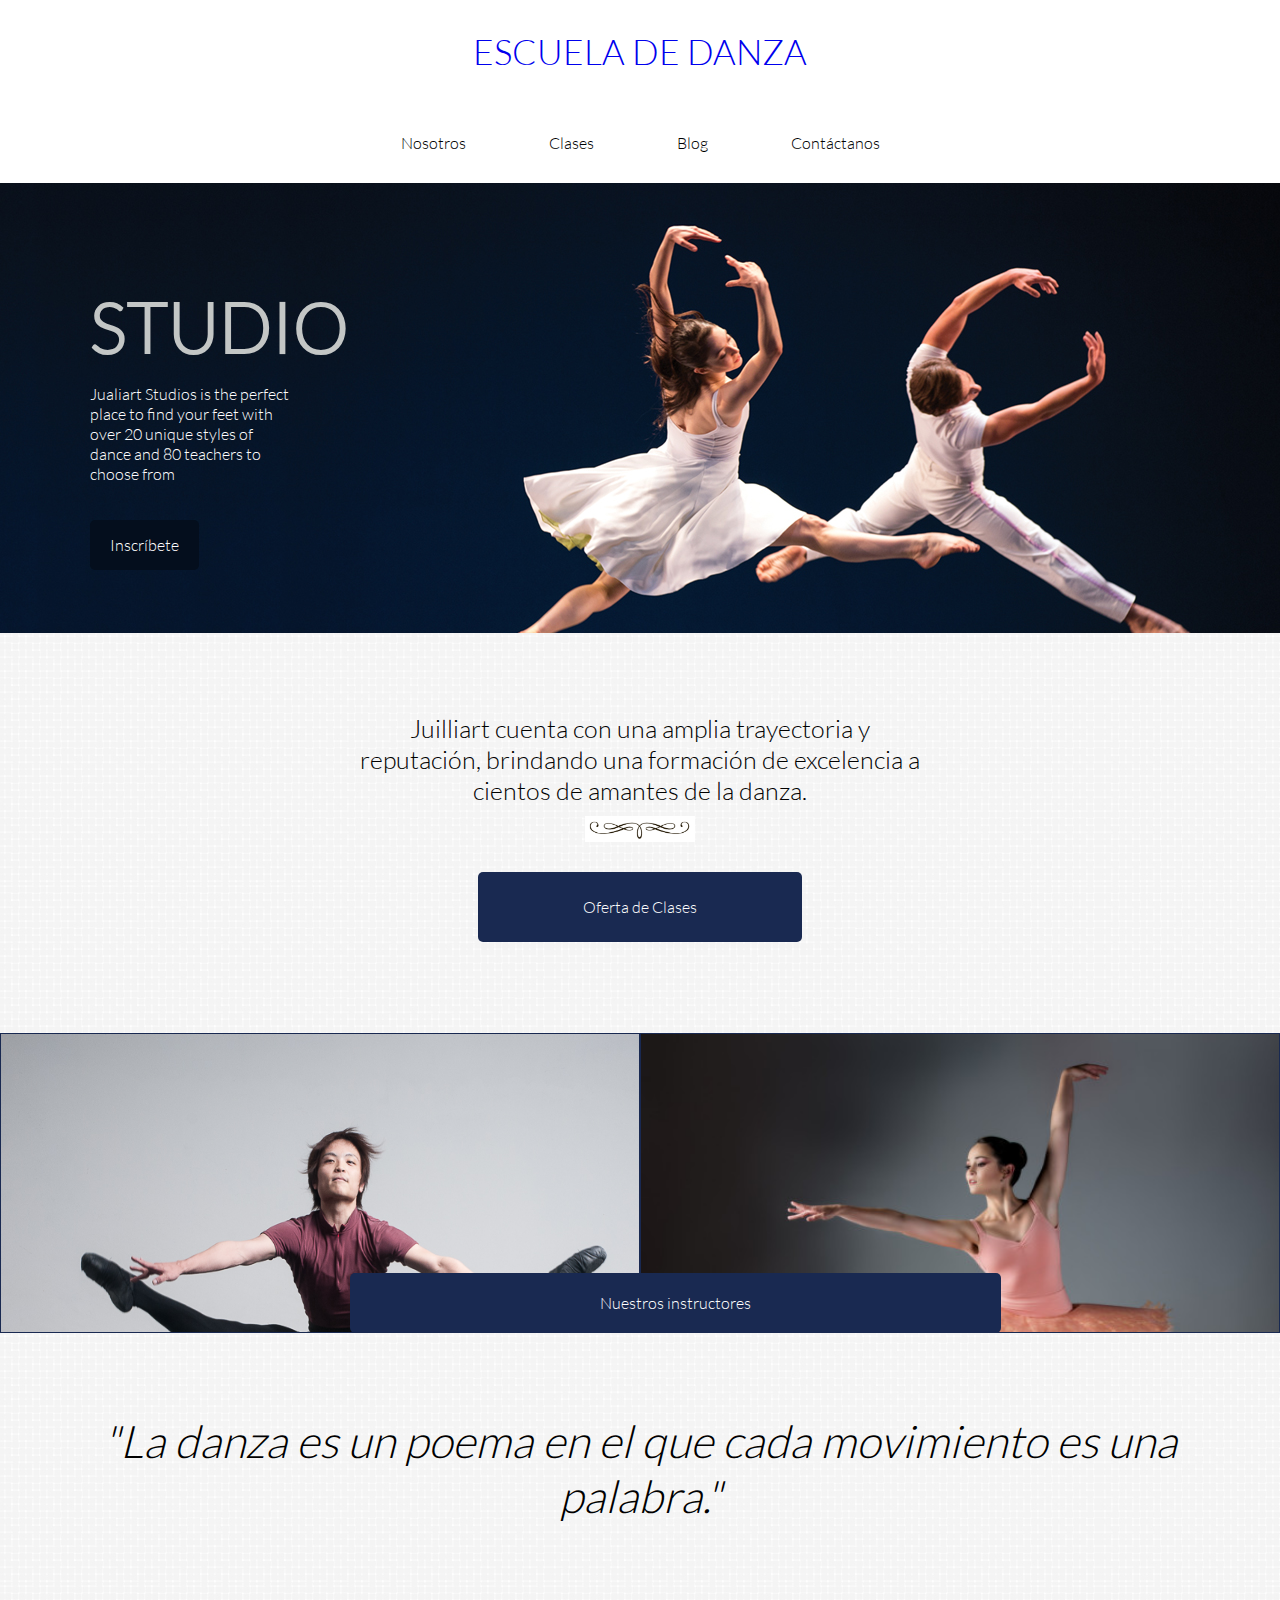
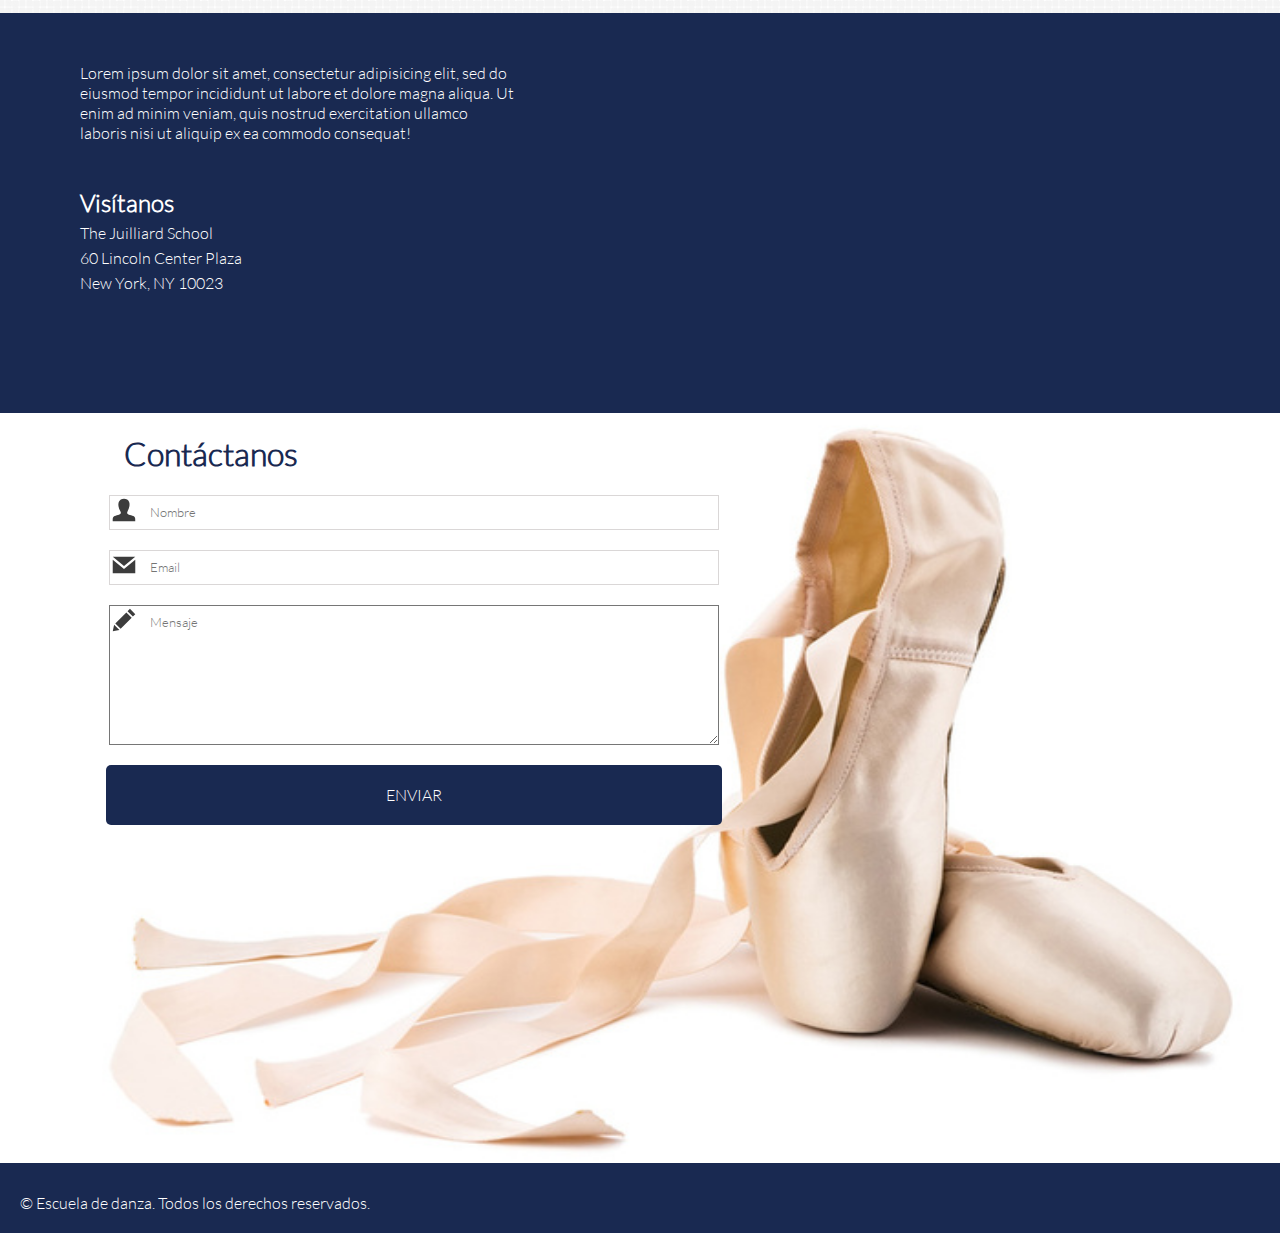
<file: index.html>
<!DOCTYPE html>
<html>
<head>
	<meta charset="UTF-8">
	<title>Escuela de Danza</title>
	<link rel='stylesheet' type='text/css' href='http://fonts.googleapis.com/css?family=Montserrat:400,700'>
	<link rel="stylesheet" type="text/css" href="css/aeon-grid.css">
	<link rel="stylesheet" type="text/css" href="css/utilities.css">
	<link rel="stylesheet" type="text/css" href="css/common.css">
	<link rel="stylesheet" type="text/css" href="css/main.css">
	<link rel="shortcut icon" href="favicon.ico">
</head>
<body class="mg-0">
	<header>
		<div class="container">
			<div class="content">
					<div class="col12 esc-danza text-blue text-center">
						<a href="index.html" class="escuela-danza">ESCUELA DE DANZA</a>
					</div>
				<div class="col12 text-center">
					<nav>
						<a href="nosotros.html" class="a-none-decoration link-cabecera">Nosotros</a>
						<a href="clases.html" class="a-none-decoration link-cabecera">Clases</a>
						<a href="blog.html" class="a-none-decoration link-cabecera">Blog</a>
						<a href="#contactanos" class="a-none-decoration link-cabecera">Contáctanos</a>
					</nav>
				</div>
			</div>
		</div>
	</header>
		<div class="container">
			<div class="col12">
				<div class="img1 img-centro">
					<div>
						<div class="col3 text-white">
							<p class="studio"><b>STUDIO</b></p>
							<p class="txt1">Jualiart Studios is the perfect place to find your feet with over 20 unique styles of dance and 80 teachers to choose from</p>
							<a href="#contactanos">
								<div class="botones b-inscribete">Inscríbete</div>	
							</a>
						</div>
					</div>
				</div>
			</div>
		</div>
	<section>
		<div class="container">
			<div class="col12 background-gray">
				<div class="txt2">Juilliart cuenta con una amplia trayectoria y reputación, brindando una formación de excelencia a cientos de amantes de la danza.</div>
				<div class="col12">
					<img src="img/decoration_1.png" class="img-decoration">
				</div>
				<a href="clases.html">
					<div class="b-oferta-clases botones">Oferta de Clases</div>
				</a>
			</div>
		</div>
	</section>
	<section>
		<div class="container">
			<div class="col12">
				<div class="col6 ballet1"></div>
				<div class="col6 ballet2"></div>
				<a href="nosotros.html #nosotros">
					<div class="b-nuestros-instructores botones">Nuestros instructores</div>
				</a>
			</div>
		</div>
	</section>
	<section>
		<div class="container">
			<div class="col12 section-4">
				<div class="txt4"><i>"La danza es un poema en el que cada movimiento es una palabra."</i></div>
			</div>
		</div>
	</section>
	<section>
		<div class="col12 background-blue">
			<div class="col6">
				<div class="txt5">Lorem ipsum dolor sit amet, consectetur adipisicing elit, sed do eiusmod
				tempor incididunt ut labore et dolore magna aliqua. Ut enim ad minim veniam,
				quis nostrud exercitation ullamco laboris nisi ut aliquip ex ea commodo
				consequat!
					<h2>Visítanos</h2>
					<p class="parrafo-background-blue">The Juilliard School</p>
					<p class="parrafo-background-blue">60 Lincoln Center Plaza</p>
					<p class="parrafo-background-blue">New York, NY 10023</p>
				</div>
			</div>
			<div class="col6">
				<iframe src="https://www.google.com/maps/embed?pb=!1m18!1m12!1m3!1d3901.0806671927103!2d-77.0408047855675!3d-12.10663004631238!2m3!1f0!2f0!3f0!3m2!1i1024!2i768!4f13.1!3m3!1m2!1s0x9105c840cebee031%3A0xd20556c8547f55f8!2sAv.+Pardo+y+Aliaga+601%2C+San+Isidro+15073!5e0!3m2!1ses-419!2spe!4v1470348482039" width="600" height="450" frameborder="0" style="border:0" allowfullscreen class="mapa"></iframe>
			</div>
		</div>
	</section>
	<section>
		<div class="col12 contacto" id="contactanos">
			<div class="col8">
				<h1 class="contactanos text-blue">Contáctanos</h1>
				<form class="form text-center">
					<p>
						<input id="nombre" class="entrada" type="text" placeholder="Nombre">
					</p>
					<p>
						<input id="email" class="entrada" type="text" placeholder="Email">
					</p>
					<p>
						<textarea rows="8" cols="50" placeholder="Mensaje"></textarea>
					</p>
					<a href="#"><div class="boton-enviar">ENVIAR</div></a>
				</form>
			</div>
		</div>
	</section>
	<footer>
		<div class="col12 bck-blue">© Escuela de danza. Todos los derechos reservados.</div>
	</footer>
</body>
</html>
</file>
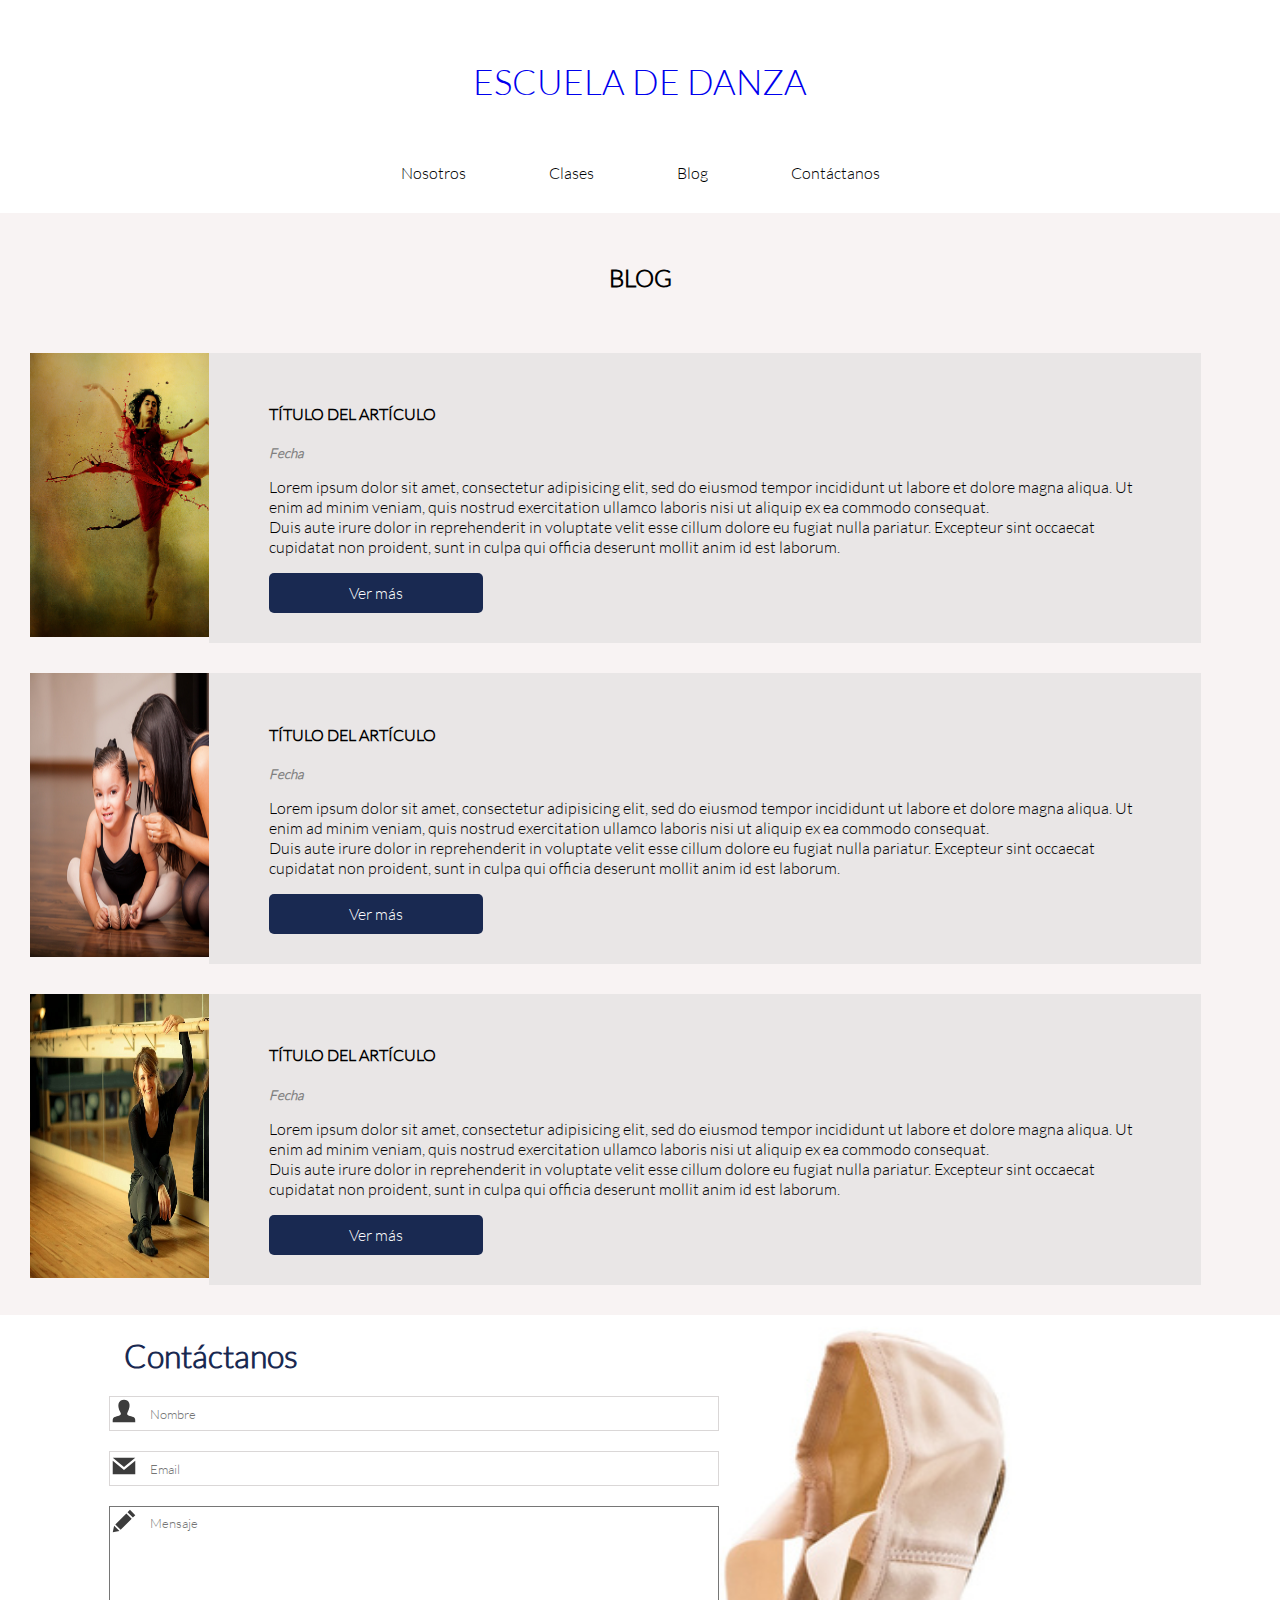
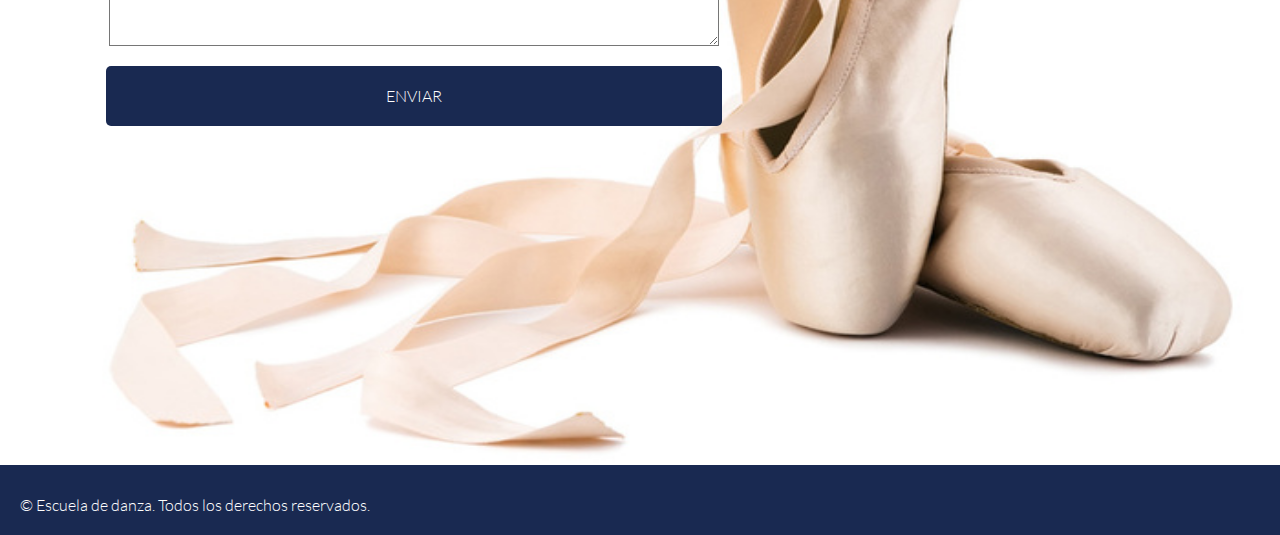
<file: blog.html>
<!DOCTYPE html>
<html>
<head>
	<meta charset="UTF-8">
	<title>Escuela de Danza | Blog</title>
	<link rel='stylesheet' type='text/css' href='http://fonts.googleapis.com/css?family=Montserrat:400,700'>
	<link rel="stylesheet" type="text/css" href="css/aeon-grid.css">
	<link rel="stylesheet" type="text/css" href="css/utilities.css">
	<link rel="stylesheet" type="text/css" href="css/common.css">
	<link rel="stylesheet" type="text/css" href="css/blog.css">
	<link rel="shortcut icon" href="favicon.ico">
</head>
<body class="mg-0">
	<header>
		<div class="container">
			<div class="content">
					<div class="col12 esc-danza text-blue text-center">
						<a href="index.html" class="escuela-danza">ESCUELA DE DANZA</a>
					</div>
				<div class="col12 text-center">
					<nav>
						<a href="nosotros.html" class="a-none-decoration link-cabecera">Nosotros</a>
						<a href="clases.html" class="a-none-decoration link-cabecera">Clases</a>
						<a href="blog.html" class="a-none-decoration link-cabecera">Blog</a>
						<a href="#contactanos" class="a-none-decoration link-cabecera">Contáctanos</a>
					</nav>
				</div>
			</div>
		</div>
	</header>
	<section class="col12 bck-gray-claro">
		<div class="container">
			<h2 class="text-center">BLOG </h2>
			<div class="content clearfix">
				<div class="col2">
					<div class="img-1 img"></div>
				</div>
				<div class="col10">
				<div class="parrafo">
					<h4>TÍTULO DEL ARTÍCULO</h4>
					<h5><i>Fecha</i></h5>
					<p>Lorem ipsum dolor sit amet, consectetur adipisicing elit, sed do eiusmod
					tempor incididunt ut labore et dolore magna aliqua. Ut enim ad minim veniam,
					quis nostrud exercitation ullamco laboris nisi ut aliquip ex ea commodo
					consequat.<br>
					Duis aute irure dolor in reprehenderit in voluptate velit esse
					cillum dolore eu fugiat nulla pariatur. Excepteur sint occaecat cupidatat non
					proident, sunt in culpa qui officia deserunt mollit anim id est laborum.
					</p>
					<div class="boton-ver-mas"><a href="#" class="boton">Ver más</a></div>
				</div>
				</div>
			</div>
			<div class="content clearfix">
				<div class="col2">
					<div class="img-2 img"></div>
				</div>
				<div class="col10">
					<div class="parrafo">
						<h4>TÍTULO DEL ARTÍCULO</h4>
						<h5><i>Fecha</i></h5>
						<p>Lorem ipsum dolor sit amet, consectetur adipisicing elit, sed do eiusmod
						tempor incididunt ut labore et dolore magna aliqua. Ut enim ad minim veniam,
						quis nostrud exercitation ullamco laboris nisi ut aliquip ex ea commodo
						consequat.<br>
						Duis aute irure dolor in reprehenderit in voluptate velit esse
						cillum dolore eu fugiat nulla pariatur. Excepteur sint occaecat cupidatat non
						proident, sunt in culpa qui officia deserunt mollit anim id est laborum.
						</p>
						<div class="boton-ver-mas"><a href="#" class="boton">Ver más</a></div>
					</div>
				</div>
			</div>
			<div class="content clearfix">
				<div class="col2">
					<div class="img-3 img"></div>
				</div>
				<div class="col10">
					<div class="parrafo">
						<h4>TÍTULO DEL ARTÍCULO</h4>
						<h5><i>Fecha</i></h5>
						<p>Lorem ipsum dolor sit amet, consectetur adipisicing elit, sed do eiusmod
						tempor incididunt ut labore et dolore magna aliqua. Ut enim ad minim veniam,
						quis nostrud exercitation ullamco laboris nisi ut aliquip ex ea commodo
						consequat.<br>
						Duis aute irure dolor in reprehenderit in voluptate velit esse
						cillum dolore eu fugiat nulla pariatur. Excepteur sint occaecat cupidatat non
						proident, sunt in culpa qui officia deserunt mollit anim id est laborum.
						</p>
						<div class="boton-ver-mas"><a href="#" class="boton">Ver más</a></div>
					</div>
				</div>
			</div>
		</div>
	</section>
	<section>
		<div class="col12 contacto" id="contactanos">
			<div class="col8">
				<h1 class="contactanos text-blue">Contáctanos</h1>
				<form class="form text-center">
					<p>
						<input id="nombre" class="entrada" type="text" placeholder="Nombre">
					</p>
					<p>
						<input id="email" class="entrada" type="text" placeholder="Email">
					</p>
					<p>
						<textarea rows="8" cols="50" placeholder="Mensaje"></textarea>
					</p>
					<a href="#"><div class="boton-enviar">ENVIAR</div></a>
				</form>
			</div>
		</div>
	</section>
	<footer>
		<div class="col12 bck-blue">© Escuela de danza. Todos los derechos reservados.</div>
	</footer>
</body>
</html>
</file>
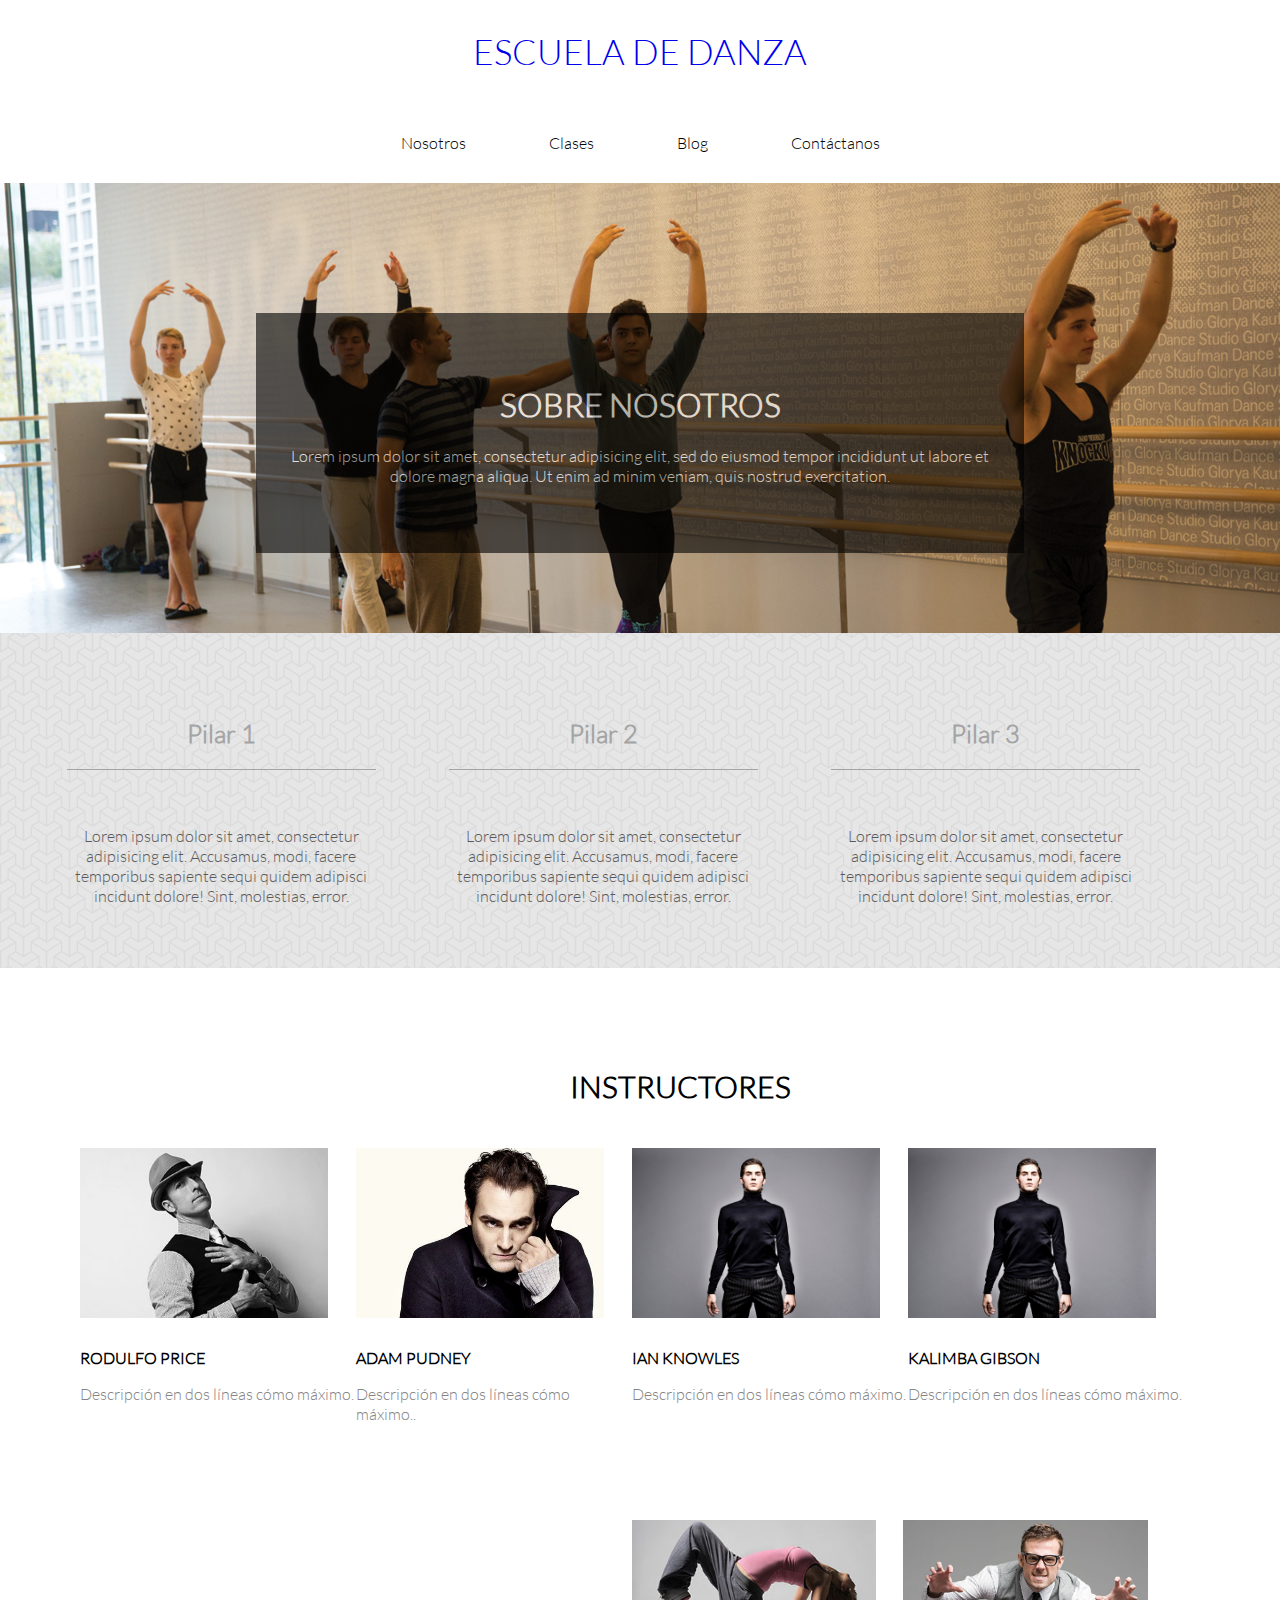
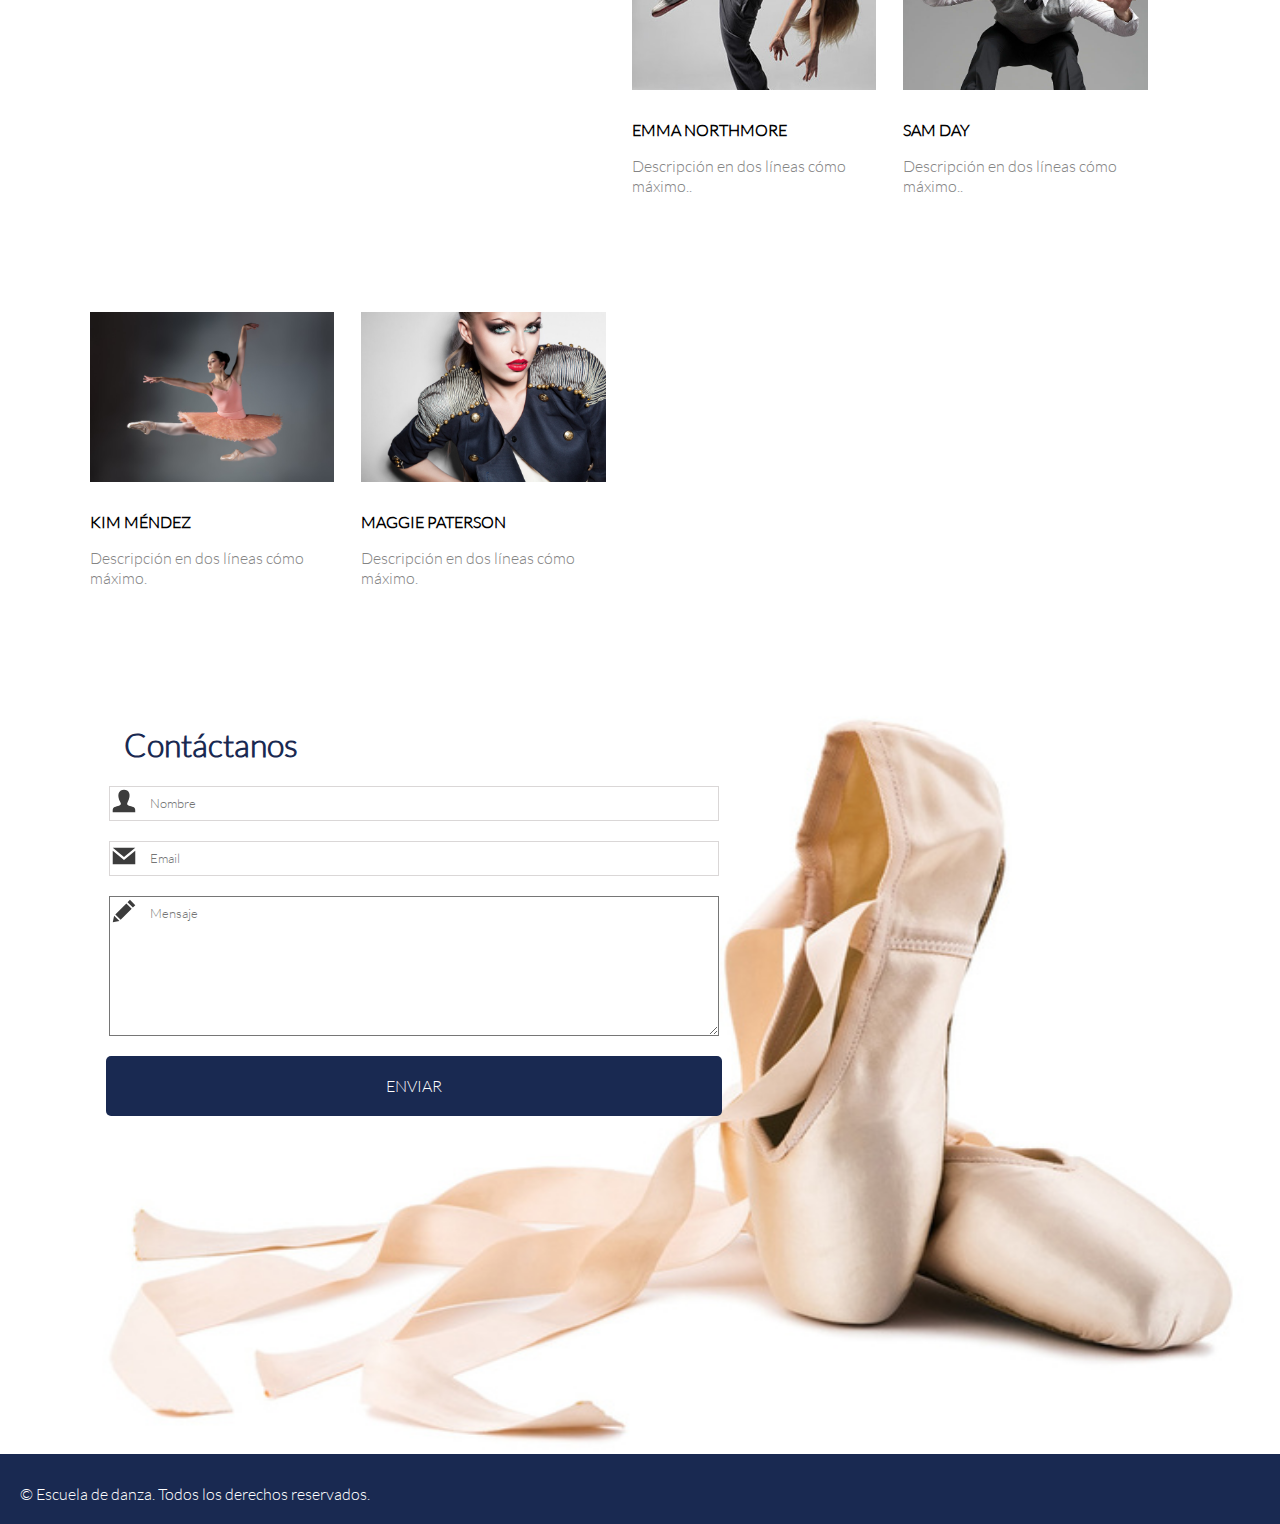
<file: nosotros.html>
<!DOCTYPE html>
<html>
<head>
	<meta charset="UTF-8">
	<title>Escuela de Danza| Nosotros</title>
	<link rel='stylesheet' type='text/css' href='http://fonts.googleapis.com/css?family=Montserrat:400,700'>
	<link rel="stylesheet" type="text/css" href="css/aeon-grid.css">
	<link rel="stylesheet" type="text/css" href="css/utilities.css">
	<link rel="stylesheet" type="text/css" href="css/common.css">
	<link rel="stylesheet" type="text/css" href="css/nosotros.css">
	<link rel="shortcut icon" href="favicon.ico">
</head>
<body class="mg-0">
	<header>
		<div class="container">
			<div class="content">
					<div class="col12 esc-danza text-blue text-center">
						<a href="index.html" class="escuela-danza">ESCUELA DE DANZA</a>
					</div>
				<div class="col12 text-center">
					<nav>
						<a href="nosotros.html" class="a-none-decoration link-cabecera">Nosotros</a>
						<a href="clases.html" class="a-none-decoration link-cabecera">Clases</a>
						<a href="blog.html" class="a-none-decoration link-cabecera">Blog</a>
						<a href="#contactanos" class="a-none-decoration link-cabecera">Contáctanos</a>
					</nav>
				</div>
			</div>
		</div>
	</header>
	<section>
		<div class="container">
			<div class="content col12">
				<div class="col12 nosotros">
					<div class="cuadrado-negro text-white text-center">
						<h1>SOBRE NOSOTROS</h1>
						<p>Lorem ipsum dolor sit amet, consectetur adipisicing elit, sed do eiusmod
							tempor incididunt ut labore et dolore magna aliqua. Ut enim ad minim veniam,
							quis nostrud exercitation.</p>
						</div>
					</div>
				</div>
			</div>
	</section>
	<section class="section1">
		<div class="container">
			<div class="content">
				<div class="col4 pilares">
					<h3 class="pilar">Pilar 1</h3>
					<p>Lorem ipsum dolor sit amet, consectetur adipisicing elit. Accusamus, modi, facere temporibus sapiente sequi quidem adipisci incidunt dolore! Sint, molestias, error.</p>
				</div>
				<div class="col4 pilares">
					<h3 class="pilar">Pilar 2</h3>
					<p>Lorem ipsum dolor sit amet, consectetur adipisicing elit. Accusamus, modi, facere temporibus sapiente sequi quidem adipisci incidunt dolore! Sint, molestias, error.</p>
				</div>
				<div class="col4 pilares">
					<h3 class="pilar">Pilar 3</h3>
					<p>Lorem ipsum dolor sit amet, consectetur adipisicing elit. Accusamus, modi, facere temporibus sapiente sequi quidem adipisci incidunt dolore! Sint, molestias, error.</p>
				</div>
			</div>
		</div>
	</section>
	<section class="section2">
		<div class="container">
			<div class="titulo">
				<div class="col12" id="nosotros"><strong>INSTRUCTORES</strong></div>
			</div>
			<div class="container">
				<div class="col3">
					<div class="instructor-1 instructor"></div>
					<h4>RODULFO PRICE</h4>
					<p>Descripción en dos líneas cómo máximo.</p>
				</div>
				<div class="col3">
					<div class="instructor-2 instructor"></div>
					<h4>ADAM PUDNEY</h4>
					<p>Descripción en dos líneas cómo máximo..</p>
				</div>
				<div class="col3">
					<div class="instructor-3 instructor"></div>
					<h4>IAN KNOWLES</h4>
					<p>Descripción en dos líneas cómo máximo.</p>					
				</div>
				<div class="col3">
					<div class="instructor-3 instructor"></div>
					<h4>KALIMBA GIBSON</h4>
					<p>Descripción en dos líneas cómo máximo.</p>	
				</div>
			</div>
			<div class="content">
				<div class="col3">
					<div class="instructor-5 instructor"></div>
					<h4>EMMA NORTHMORE</h4>
					<p>Descripción en dos líneas cómo máximo..</p>
				</div>
				<div class="col3">
					<div class="instructor-6 instructor"></div>
					<h4>SAM DAY</h4>
					<p>Descripción en dos líneas cómo máximo..</p>
				</div>
				<div class="col3">
					<div class="instructor-7 instructor"></div>
					<h4>KIM MÉNDEZ</h4>
					<p>Descripción en dos líneas cómo máximo.</p>					
				</div>
				<div class="col3">
					<div class="instructor-8 instructor"></div>
					<h4>MAGGIE PATERSON</h4>
					<p>Descripción en dos líneas cómo máximo.</p>	
				</div>
			</div>
		</div>
	</section>
	<section>
		<div class="col12 contacto" id="contactanos">
			<div class="col8">
				<h1 class="contactanos text-blue">Contáctanos</h1>
				<form class="form text-center">
					<p>
						<input id="nombre" class="entrada" type="text" placeholder="Nombre">
					</p>
					<p>
						<input id="email" class="entrada" type="text" placeholder="Email">
					</p>
					<p>
						<textarea rows="8" cols="50" placeholder="Mensaje"></textarea>
					</p>
					<a href="#"><div class="boton-enviar">ENVIAR</div></a>
				</form>
			</div>
		</div>
	</section>
	<footer>
		<div class="col12 bck-blue">© Escuela de danza. Todos los derechos reservados.</div>
	</footer>
</body>
</html>
</file>
<file: css/aeon-grid.css>
/*
      Responsive Aeon Grid System v1.0.0
      Designed & Built by Fernando Monteiro, http://www.newaeonweb.com.br
      Licensed under MIT license, http://opensource.org/licenses/mit-license.php

      Base stylesheet with CSS Reset, grid and progressive responsiveness
      */

/* Simple reset just for Body element
  ============================================================================================== */
*,
*:before,
*:after {
  -webkit-box-sizing: border-box;
  -moz-box-sizing: border-box;
  box-sizing: border-box;
}
body {
  margin: 0;
  padding: 0;
  border: 0;
  font-size: 100%;
  font: inherit;
  vertical-align: baseline;
}
/* Container Bases
  ============================================================================================== */

.container {
  margin: 0 auto;
  width: 100%;
}
.content {
  max-width: 100%;
  margin: 0 10px;
}
/* Grid Variable
  ============================================================================================== */
[class*="col"] {
  display: inline;
  float: left;
  position: relative;
}
[class*="col"]:last-child {
  margin-right: 0;
}
/* General Grid
  ============================================================================================== */

.col1 {
  width: 6.333%;
}
.col2 {
  width: 14.667%;
}
.col3 {
  width: 23%;
}
.col4 {
  width: 31.333%;
}
.col5 {
  width: 39.667%;
}
.col6 {
  width: 48%;
}
.col7 {
  width: 56.333%;
}
.col8 {
  width: 64.667%;
}
.col9 {
  width: 73%;
}
.col10 {
  width: 81.333%;
}
.col11 {
  width: 89.667%;
}
.col12 {
  margin-left: 0;
  width: 100%;
}
/* General small screen Mobile
  ============================================================================================== */

@media handheld, only screen and (max-width: 768px) {
  body {
    font-size: 1.0em;
    -webkit-text-size-adjust: none;
    -ms-text-size-adjust: none;
  }
  .content {
    width: 100%;
    min-width: 0;
    margin-left: 0;
    margin-right: 0;
    padding-left: 0;
    padding-right: 0;
  }
  .col1,
  .col2,
  .col3,
  .col4,
  .col5,
  .col6,
  .col7,
  .col8,
  .col9,
  .col10,
  .col11,
  .col12 {
    width: 98%;
  }
}
/* Clear Helpers
  ============================================================================================== */

.clear {
  clear: both;
  display: block;
  overflow: hidden;
  visibility: hidden;
  width: 0;
  height: 0;
}
.clearfix {
  *zoom: 1;
}
.clearfix:before,
.clearfix:after {
  display: table;
  content: "";
  line-height: 0;
}
.clearfix:after {
  clear: both;
}
/* Media - Fluid Images - Video
  ============================================================================================== */

figure {
  margin: 0;
}
object,
embed,
video {
  max-width: 100%;
  _width: 100%;
}
/* Fluid images */

img {
  border: 0;
  -ms-interpolation-mode: bicubic;
}
/* Improve IE's resizing of images */

svg:not(:root) {
  overflow: hidden;
}
/* Correct IE9 overflow */

img {
  -moz-box-sizing: border-box;
  box-sizing: border-box;
  max-width: 100%;
  _width: 100%;
  height: auto;
  vertical-align: middle;
}
img[src*="maps.gstatic.com"],
img[src*="googleapis.com"] {
  max-width: none;
}
</file>
<file: css/utilities.css>
/*Global*/
*{
	font-family: "Latolight";
}

@font-face{
	font-family: LatoHeavy;
	src: url(../fonts/LatoHeavy.ttf);
}
@font-face{
	font-family:Latolight ;
	src: url(../fonts/Latolight.ttf);
}
@font-face{
	font-family: DolceVita;
	src: url(../fonts/DolceVita.ttf);
}
@font-face{
	font-family: Neoteric-Bold;
	src: url(../fonts/Neoteric-Bold.ttf);
}

/* Shortcuts */

.pd-0{
	padding: 0;
}
.pt-5{
	padding-top: 5%;
}
.pb-5{
	padding-bottom: 5%;
}
.mg-0{
	margin: 0;
}
.w-100{
	width: 100%;
}
.lh{
	line-height: 1.5;
}
.text-center{
	text-align: center;
}
.text-left{
	text-align: left;
}
.text-white{
	color: white;
}
.text-gray{
	color: rgb(83, 88, 95);
}
.text-blue{
 color: #192951;
}
.a-none-decoration{
	text-decoration: none;
}
.bg-gray{
	background-color: rgb(244, 244, 244);
}
.bg-img-block{
	background-size: cover;
	background-repeat: no-repeat;
	background-position: center;
}
</file>
<file: css/common.css>
*{
	text-decoration: none;
}
.img-centro{

}
.link-cabecera:link{
	color: black;
}
nav{
	margin: 30px 0px;
}
.link-cabecera{
	margin: 30px 40px;
}
.escuela-danza{
	display: inline-block;
}
.esc-danza{
	margin: 30px 0;
	font-size: 35px;
}
.escuela-danza:hover, .escuela-danza:link, .escuela-danza:linked{
	color: #192951;
}
.contacto{
	background-image:url("../img/shoes_1.jpg");
	width: 100%;
	height: 750px;
	background-size:100% 750px;
	background-repeat: no-repeat;
}
.entrada{
	background-image: url("../iconos/name.svg");
	width:610px;
	height: 35px;
	background-repeat: no-repeat;
	background-size:28px;
	border: 1px solid #DAD7D7;
	padding-left:40px;
}
#email{
	background-image: url("../iconos/email.svg");
}
textarea{
	width: 610px;
	padding-left: 40px;
	padding-top: 8px;
	background-image: url("../iconos/comment.svg");
	background-repeat: no-repeat;
	background-size: 28px;
}
.fondo-contacto {
	padding-top: 40px;
}
.form p{
	margin-top: 20px;
}
.contactanos{
	padding-left: 15%;
}
.boton-enviar{
	display: inline-block;
	padding: 20px 280px;
	color: white;
	background-color: #192951;
	border-radius: 5px;

}
.bck-blue{
	background-color: #192951;
	padding:30px 20px 20px 20px;
	color: white;
}
</file>
<file: css/main.css>
.img1{
	background-image: url(../img/dance_1.jpg);
	background-repeat: no-repeat;
	width: 100%;
	height: 450px;
	display: block;
}

.studio{
	font-size: 70px;
	color: #C3C6C5;
	padding: 100px 0px 0px 90px;
	margin: 0px;
}

.botones{
	display: inline-block;
	border-radius: 5px;
	background-color: #192951;
	text-align: center;
	color: white;
}

.b-inscribete{
	padding:15px 20px;
	margin-left: 90px;
	background-color: #040E1D;
}

.background-gray{
	background-image: url("../img/textura_2.jpg");
	text-align: center;
	height: 400px;
}

.b-oferta-clases{
	padding:25px 105px;
	
}

.img-decoration{
	width: 110px;
	padding: 10px 0px 30px 0px;
}

.txt1{
	padding: 0px 0px 20px 90px;
}

.txt2{
	font-size: 25px;
	padding: 80px 350px 0px 350px;
}

.txt4{
	font-size: 45px;
	padding: 80px 100px 0px 100px;
	height: 100px;
}

.b-nuestros-instructores{
	padding: 20px 250px;
	position: absolute;
	left: 350px;
	bottom: 0px;
}

.ballet1{
	background-image: url("../img/instructor_4.jpg");
	width: 50%;
	height: 300px;
	background-size: 675px 500px;
	margin: 0;
	border: 1px solid #192951;
	background-repeat: no-repeat;
}

.ballet2{
	background-image: url("../img/profesor_9.jpg");
	width: 50%;
	height: 300px;
	background-size: 674px 500px;
	margin: 0;
	border: 1px solid #192951;
	background-repeat: no-repeat;
}

.section-4{
	background-image: url("../img/textura_2.jpg");
	text-align: center;
	height: 280px;
}

iframe{
	margin-top: 40px;
	width: 500px;
	height: 300px;

}

.background-blue{
	background-color: #192951;
	color: white;
	height: 400px;
}

.txt5{
	padding:50px 100px 0px 80px;
}

.parrafo-background-blue{
	margin: 5px 0px;
}

h2{
	margin-top: 45px;
	margin-bottom: 0px;
}
</file>
<file: css/blog.css>
h2{
	padding:30px;
}

h5{
   color:gray;
   margin: 2px 0px;
}
.boton-ver-mas{
	display: inline-block;
	padding:10px 80px;
	border-radius: 5px;
	background-color:#192951;
	color:white;
	text-decoration: none;
}
.boton:link, .boton:hover, .boton:visited{
	color: white;
	text-decoration: none;
}
.bck-gray-claro{
	background-color: #F8F3F3;
}
.parrafo{
	padding:30px 60px;
	background-color:#E9E6E6;
}
.img-1{
	background-image: url("../img/blog1.jpg");
}
.img-2{
	background-image: url("../img/profesor_5.jpg");
}
.img-3{
	background-image: url("../img/instructor_1.jpg");
}
.img{
	background-repeat: no-repeat;
	width:260px;
	height:284px;
	background-size:260px 284px;
}
.content{
	margin: 30px;
}
</file>
<file: css/nosotros.css>
.nosotros {
	background-image: url("../img/dance_7.jpg");
	background-size: cover;
	height: 450px;
}
.cuadrado-negro{
	background-color: black;
	opacity: 0.6;
	width: 60%;
	padding: 50px 20px;
	position: relative;
	top: 130px;
	border: 1px solid black;
	margin:0 auto;
	position: relative;
}
.section1{
	background-image: url(../img/tile2.png);
    padding: 60px 20px;
    height: 335px;
    text-align: center;
    clear: both;
}
.pilares{
	padding: 0px 3%;
}
.pilar {
	color: #A4A4A4;
	font-size: 25px;
	padding-bottom: 20px;
	border-bottom: 1px solid #A4A4A4;
}
.pilares p{
	color: #585858;
	padding-top: 10%;
}
.section2{
	padding-left: 80px;
}
.titulo{
	text-align: center;
	font-size: 30px;
	padding: 100px 0px 80px 0px;
}
.instructor{
	background-size: cover;
	width: 90%;
	height: 170px;
}
.instructor-1{
	background-image: url(../img/profesor_4.jpg);
}
.instructor-2{
	background-image: url(../img/profesor_14.jpg);
}
.instructor-3{
	background-image: url(../img/profesor_1.jpg);
}
.instructor-4{
	background-image: url(../img/profesor_10.jpg);
}
.instructor-5{
	background-image: url(../img/profesor_11.jpg);
}
.instructor-6{
	background-image: url(../img/profesor_12.jpg);
}
.instructor-7{
	background-image: url(../img/profesor_9.jpg);
}
.instructor-8{
	background-image: url(../img/profesor_15.jpg);
}
.section2 h4{
	padding: 30px 0px 0px 0px;
	margin: 0px;
}
.section2 p{
	padding-bottom: 100px;
	color: #848484;
}
</file>
